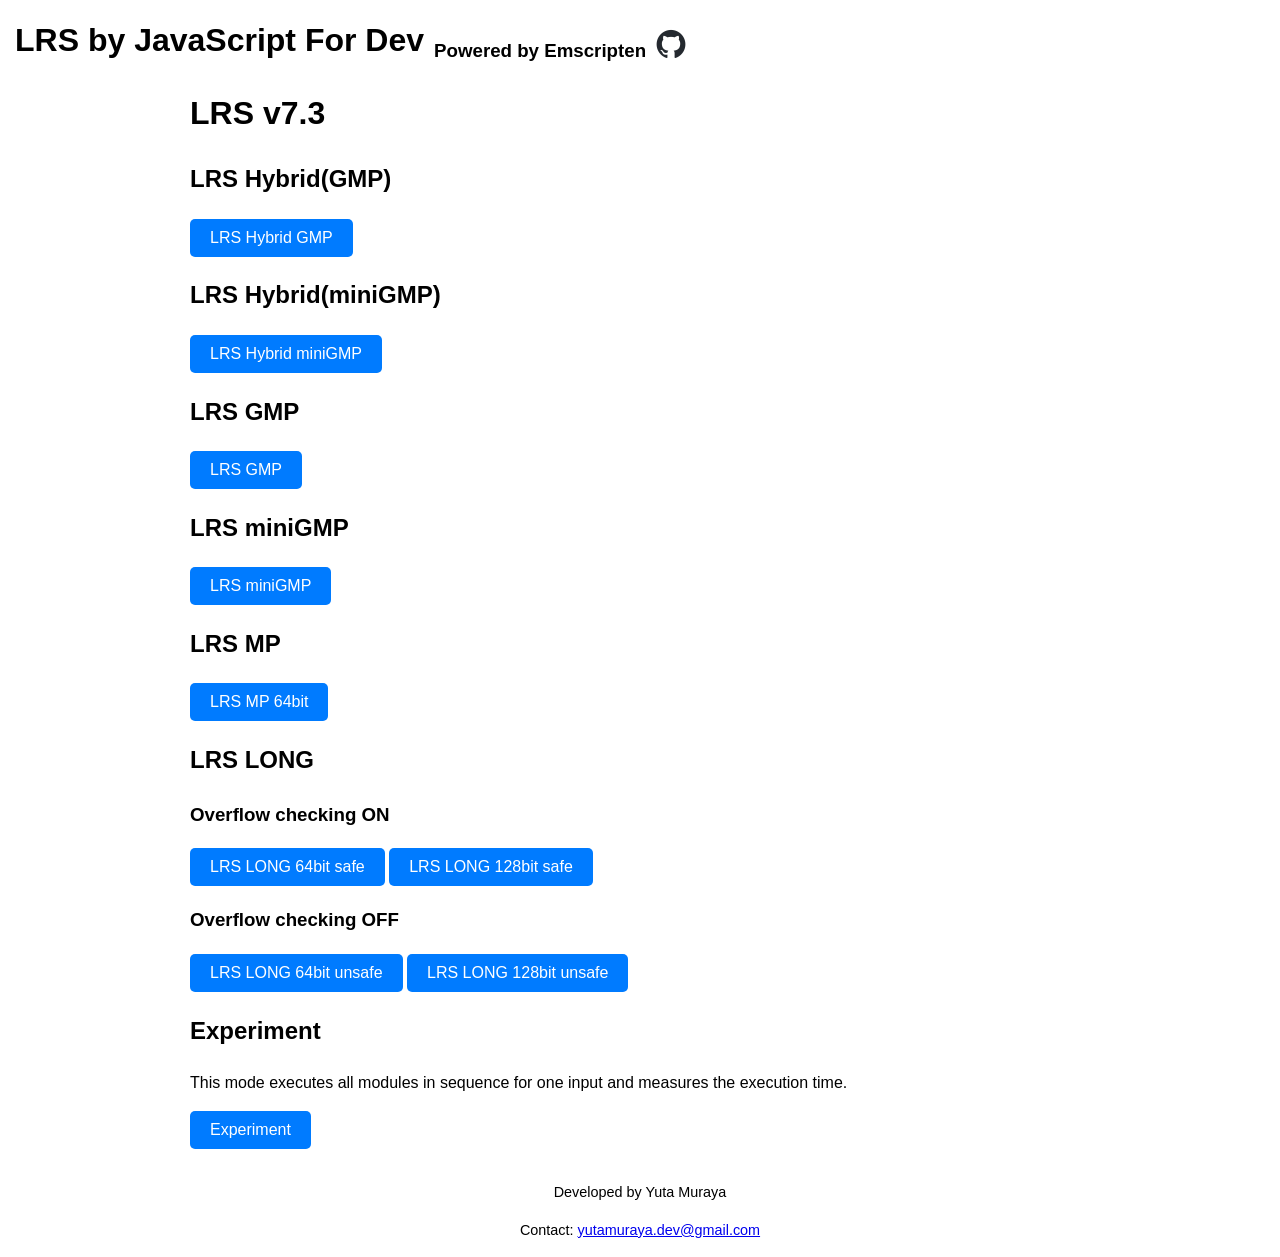
<file: index.html>
<!DOCTYPE html>
<html lang="en">
<head>
    <meta charset="UTF-8">
    <meta name="viewport" content="width=device-width, initial-scale=1.0">
    <title>LRS by JavaScript For Dev</title>

    <link rel="stylesheet" href="css/style.css">

</head>
<body>
    <header class="header">
        <h1>LRS by JavaScript For Dev</h1>
        <h3 class="sub-title">Powered by Emscripten</h3>

        <div>
            <a href="https://github.com/ym28-it/lrs-web-app.git" target="_blank" rel="noopener" title="View on GitHub">
                <img src="images/github-mark/github-mark.png" alt="GitHub">

            </a>
        </div>
    </header>

    <main class="main">
        <h1>LRS v7.3</h1>
        <div>
            <h2>LRS Hybrid(GMP)</h2>
            <nav>
                <button class="nav-button" data-mode="hybrid-gmp" version="v7.3-O0" onclick="navigateMode(this)">LRS Hybrid GMP</button>
            </nav>

            <h2>LRS Hybrid(miniGMP)</h2>
            <nav>
                <button class="nav-button" data-mode="hybrid-minigmp" version="v7.3" onclick="navigateMode(this)">LRS Hybrid miniGMP</button>
            </nav>

            <h2>LRS GMP</h2>
            <nav>
                <button class="nav-button" data-mode="gmp" version="v7.3" onclick="navigateMode(this)">LRS GMP</button>
            </nav>

            <h2>LRS miniGMP</h2>
            <nav>
                <button class="nav-button" data-mode="minigmp" version="v7.3" onclick="navigateMode(this)">LRS miniGMP</button>
            </nav>

            <h2>LRS MP</h2>
            <nav>
                <button class="nav-button" data-mode="mp64" version="v7.3" onclick="navigateMode(this)">LRS MP 64bit</button>
            </nav>

            <h2>LRS LONG</h2>

            <h3>Overflow checking ON</h3>
            <nav>
                <button class="nav-button" data-mode="long64safe" version="v7.3" onclick="navigateMode(this)">LRS LONG 64bit safe</button>
                <button class="nav-button" data-mode="long128safe" version="v7.3" onclick="navigateMode(this)">LRS LONG 128bit safe</button>
            </nav>

            <h3>Overflow checking OFF</h3>
            <nav>
                <button class="nav-button" data-mode="long64unsafe" version="v7.3" onclick="navigateMode(this)">LRS LONG 64bit unsafe</button>
                <button class="nav-button" data-mode="long128unsafe" version="v7.3" onclick="navigateMode(this)">LRS LONG 128bit unsafe</button>
            </nav>

            <div>
                <h2>Experiment</h2>
                <p>This mode executes all modules in sequence for one input and measures the execution time.</p>
                <nav>
                    <button id="experiment" class="nav-button" onclick="goExperiment(this)">Experiment</button>
                </nav>
            </div>
        </div>
        
        <!-- <a href="http://127.0.0.1:5500/lrs-common.html?mode=hybrid-gmp&version=v7.3&test=ex1.ine">test</a> -->
    </main>

    <footer class="footer">
        <p>Developed by Yuta Muraya</p>
        <p>Contact: <a href="mailto:yutamuraya.dev@gmail.com">yutamuraya.dev@gmail.com</a></p>
    </footer>

    <script src="./script.js"></script>

</body>
</html>
</file>
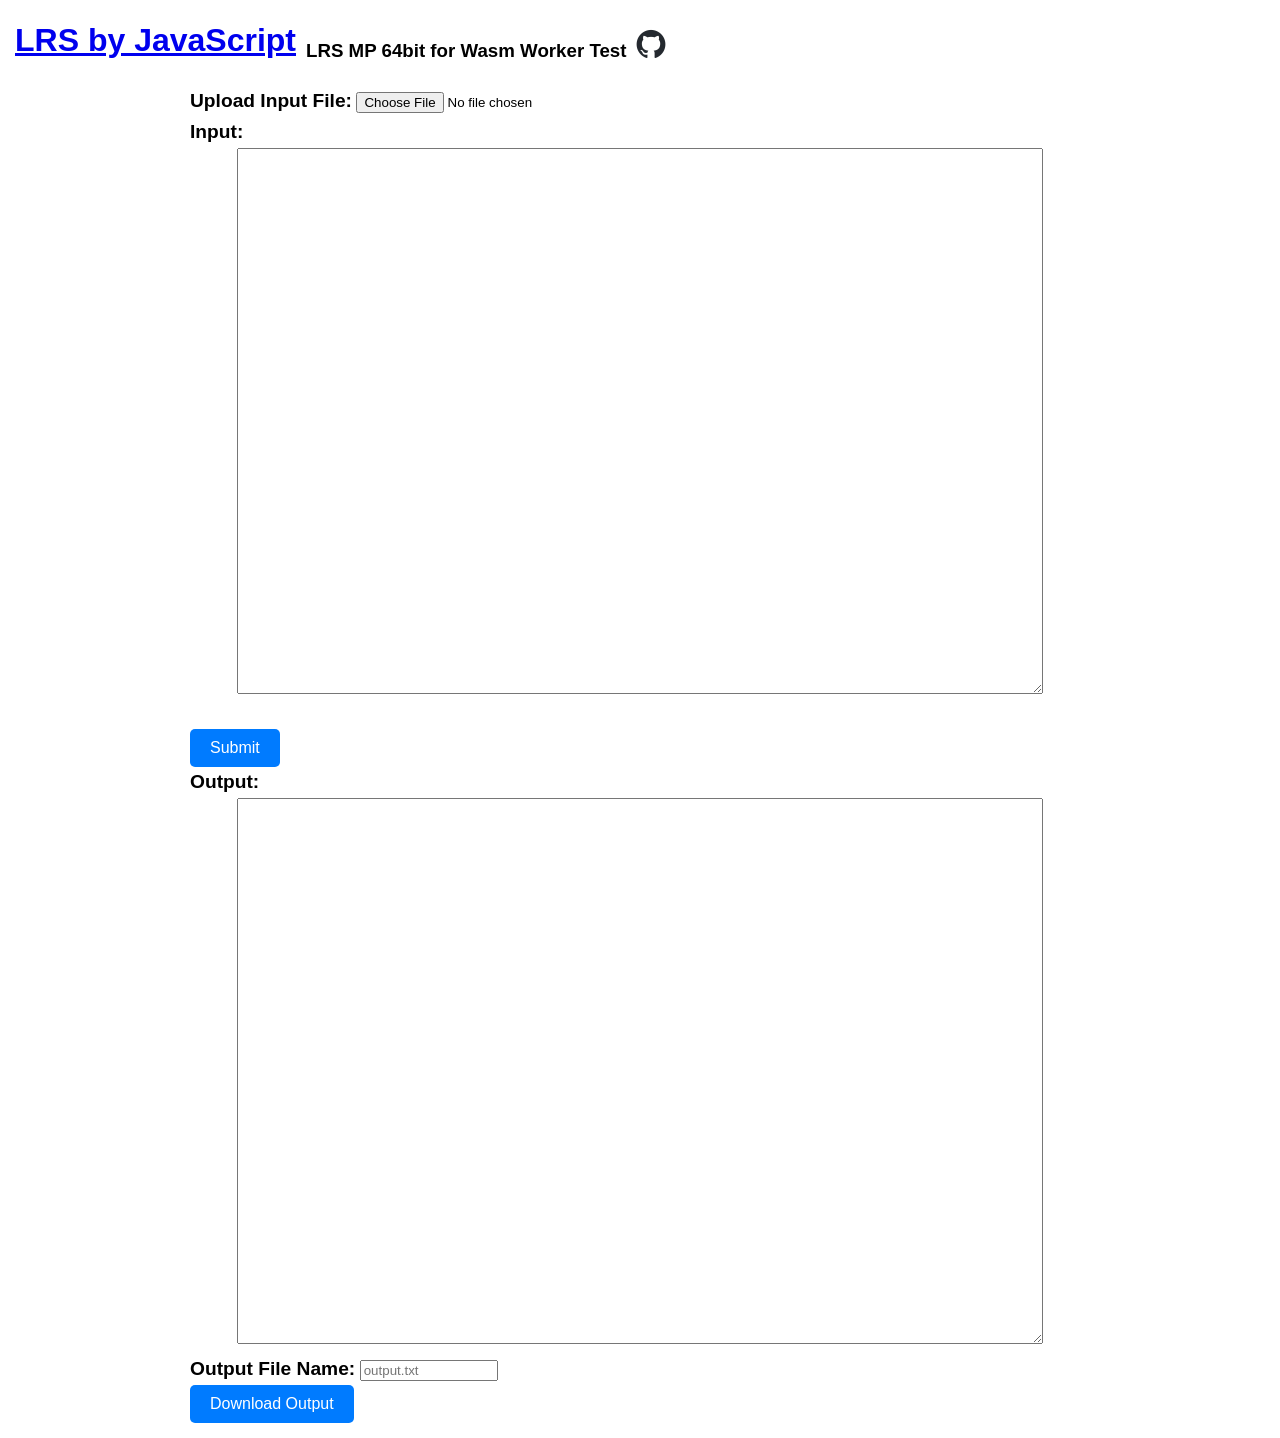
<file: for-dev/test-common.html>
<!DOCTYPE html>
<html lang="en">
<head>
    <meta charset="UTF-8">
    <meta name="viewport" content="width=device-width, initial-scale=1.0">
    <title>LRS test</title>
    <link rel="stylesheet" href="../css/style.css">
</head>
<body>
    <header class="header">
        <a href="./test-index.html"><h1>LRS by JavaScript</h1></a>
        <h3>LRS MP 64bit for Wasm Worker Test</h3>

        <div>
            <a href="https://github.com/ym28-it/lrs-web-app.git" target="_blank" rel="noopener" title="View on GitHub">
                <img src="../images/github-mark/github-mark.png" alt="GitHub">

            </a>
        </div>
    </header>

    <main class="main">
        <label for="fileInput">Upload Input File:</label>
        <input type="file" id="fileInput">

        <div>
            <label for="inputArea">Input:</label>
            <textarea id="inputArea" rows="10" cols="50" ></textarea><br>
            <button type="submit" id="runProgram">
                Submit
                <span class="tooltip">Ctrl+Enter or Cmd+Enter</span>
            </button>
        </div>

        <div id="loadingIndicator"></div>

        <div>
            <label for="outputArea">Output:</label>
            <textarea id="outputArea" rows="10" cols="50" readonly></textarea>
            <label for="outputFileName">Output File Name:</label>
            <input type="text" id="outputFileName" placeholder="output.txt"><br>
            <button type="submit" id="downloadOutput">Download Output</button>
        </div>
    </main>

    <script src="./test-common.js"></script>
</body>
</file>
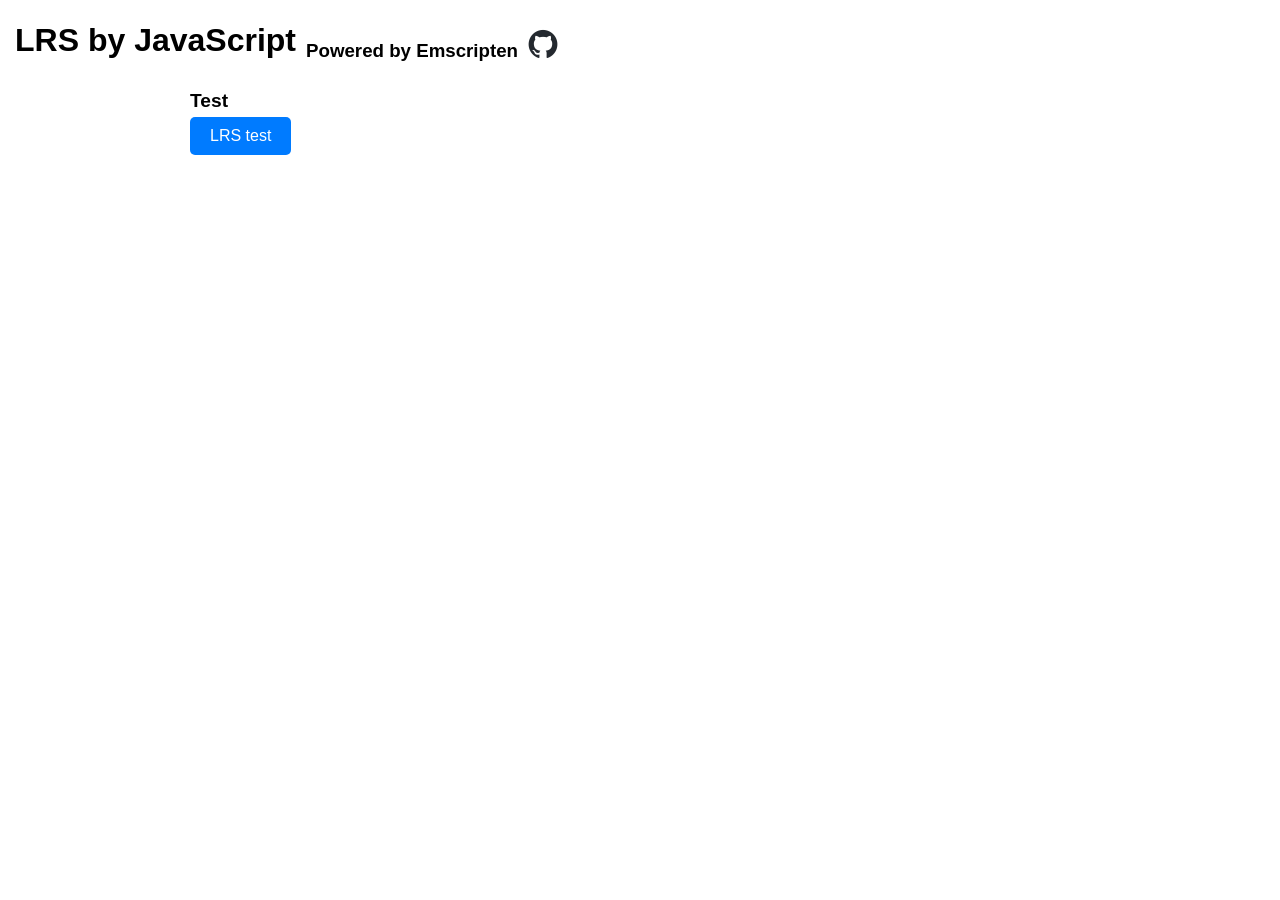
<file: for-dev/test-index.html>
<!DOCTYPE html>
<html lang="en">
<head>
    <meta charset="UTF-8">
    <meta name="viewport" content="width=device-width, initial-scale=1.0">
    <title>LRS by JavaScript Test</title>

    <link rel="stylesheet" href="../css/style.css">


</head>
<body>
    <header class="header">
        <h1>LRS by JavaScript</h1>
        <h3 class="sub-title">Powered by Emscripten</h3>

        <div>
            <a href="https://github.com/ym28-it/lrs-web-app.git" target="_blank" rel="noopener" title="View on GitHub">
                <img src="../images/github-mark/github-mark.png" alt="GitHub">

            </a>
        </div>
    </header>

    <main class="main">
        <label for="test">Test</label>
        <nav>
            <button id="test" class="nav-button" data-mode="test" onclick="navigateMode(this)">LRS test</button>
        </nav>
    </main>

    <script src="./test-index.js"></script>

</body>
</html>
</file>
<file: css/style.css>
/* common.css */
body {
font-size: 16px;
font-family: Arial, sans-serif;
line-height: 1.6;
margin: 15px;
}

/* ヘッダー部分 */
.header {
display: flex;
align-items: flex-end;
gap: 10px;
margin-bottom: 20px;
}

.header h1,
.header h3 {
margin: 0;
}

.header img {
    width: 30px;
    height: 30px;
}

/* 固定ボタン */
.fixed-button {
position: absolute;
top: 10px;
right: 10px;
padding: 10px 20px;
font-size: 16px;
background-color: #007BFF;
color: white;
border: none;
border-radius: 5px;
cursor: pointer;
}
.fixed-button:hover {
background-color: #0056b3;
}

/* メインコンテンツ */
.main {
margin: 0 auto 10px;
max-width: 900px;
text-align: left;
}

/* 入力と出力を横並びにするラッパー */
.io-wrapper {
    display: flex;
    flex-direction: column;
    gap: 20px;
}

@media (min-width: 768px) {
    .io-wrapper {
        flex-direction: row;
        justify-content: space-between;
    }

    #input, #output {
        width: 48%;
    }

    #inputArea,
    #outputArea {
        height: 60vh;
        min-height: 200px;
    }

    #outputFileName {
        width: 130px;
    }

}

/* テキストエリア */
textarea {
width: 100%;
max-width: 800px;
height: 25vh;
min-height: 200px;
margin: 0 auto 10px;
display: block;
}

/* ボタン */
button {
position: relative;
padding: 10px 20px;
font-size: 16px;
cursor: pointer;
border: none;
background-color: #007BFF;
color: white;
border-radius: 5px;
}
button:hover {
background-color: #0056b3;
}

label {
    font-size: 1.2em;
    font-weight: bold;
}

/* tooltipのスタイル */
.tooltip {
position: absolute;
top: -40px;
left: 50%;
transform: translateX(-50%);
background-color: #333;
color: #fff;
font-size: 14px;
padding: 5px 10px;
border-radius: 5px;
white-space: nowrap;
opacity: 0;
visibility: hidden;
transition: opacity 0.2s, visibility 0.2s;
}
button:hover .tooltip {
opacity: 1;
visibility: visible;
}

/* レスポンシブ対応 */
@media (max-width: 400px) {
.fixed-button {
    position: static;
    margin-top: 10px;
    align-self: flex-start;
}
}

/* その他の基本スタイル */
pre {
background-color: #f4f4f4;
padding: 10px;
border: 1px solid #ddd;
}

/* ローディングスピナーの基本スタイル */
#loadingIndicator {
    position: fixed;
    top: 50%;
    left: 50%;
    transform: translate(-50%, -50%);
    z-index: 9999;
    width: 50px;
    height: 50px;
    border: 6px solid #f3f3f3;
    border-top: 6px solid #007BFF;
    border-radius: 50%;
    animation: spin 1s linear infinite;
    display: none; /* 初期状態は非表示 */
}

  /* 回転アニメーション */
@keyframes spin {
0% { transform: translate(-50%, -50%) rotate(0deg); }
100% { transform: translate(-50%, -50%) rotate(360deg); }
}

footer {
    text-align: center;
    margin-top: 2rem;
    font-size: 0.9em;
}
/* ポリトープ可視化セクション */
#visualization {
    margin-top: 30px;
}

#vizMessage {
    margin-left: 10px;
    font-size: 14px;
    color: #333;
}

#vizMessage.viz-error {
    color: #c0392b;
}

#vizContainer {
    margin-top: 10px;
    width: 100%;
    height: 480px;
    border: 1px solid #ccc;
    border-radius: 5px;
    overflow: hidden;
}

#vizContainer:empty {
    display: none;
}
</file>
